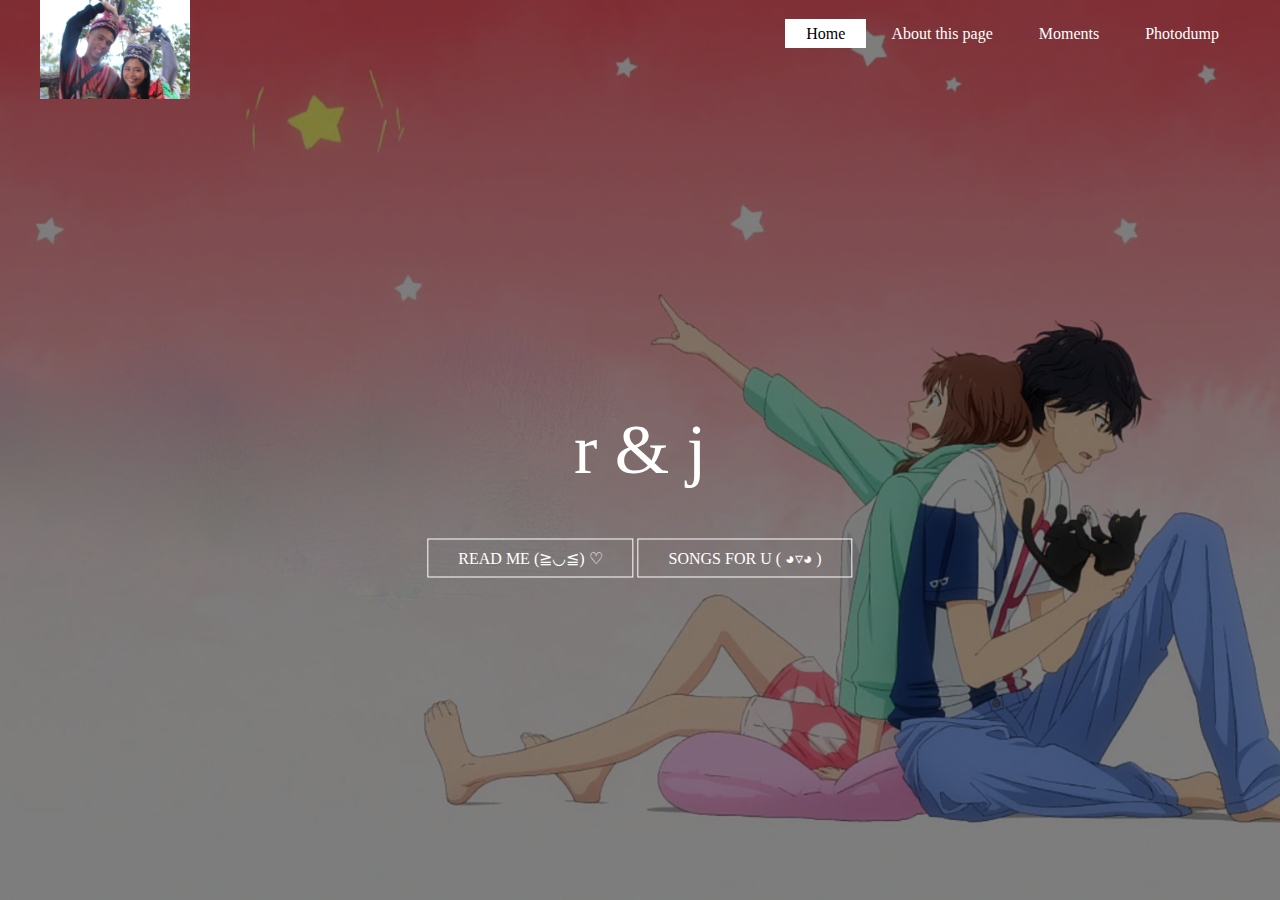
<file: index.html>
<!DOCTYPE html>
<html lang="en">
<head>
	<title>Para kay J</title>
	<link rel="stylesheet" type="text/css" href="css/style.css">
</head>
<body>
	<header>
		<div class="main">
			<div class="logo">
				 <img src="Logo.JPG">
			</div>
			<ul>
				<li class="active"><a href="#">Home</a></li>
				<li><a href="about%20this%20page.html">About this page</a></li>
				<li><a href="Moments.html">Moments</a></li>
				<li><a href="Photodump.html">Photodump</a></li>
			</ul>
		</div>
		<div class="title">
			<h1>r & j</h1>
		</div>

		<div class="button">
			<a href="Read%20me.html" class="btn">READ ME (≧◡≦) ♡</a>
			<a href="playlist.html" class="btn">SONGS FOR U ( ◕▿◕ )</a>
		</div>


	</header>
</body>
</html>
</file>
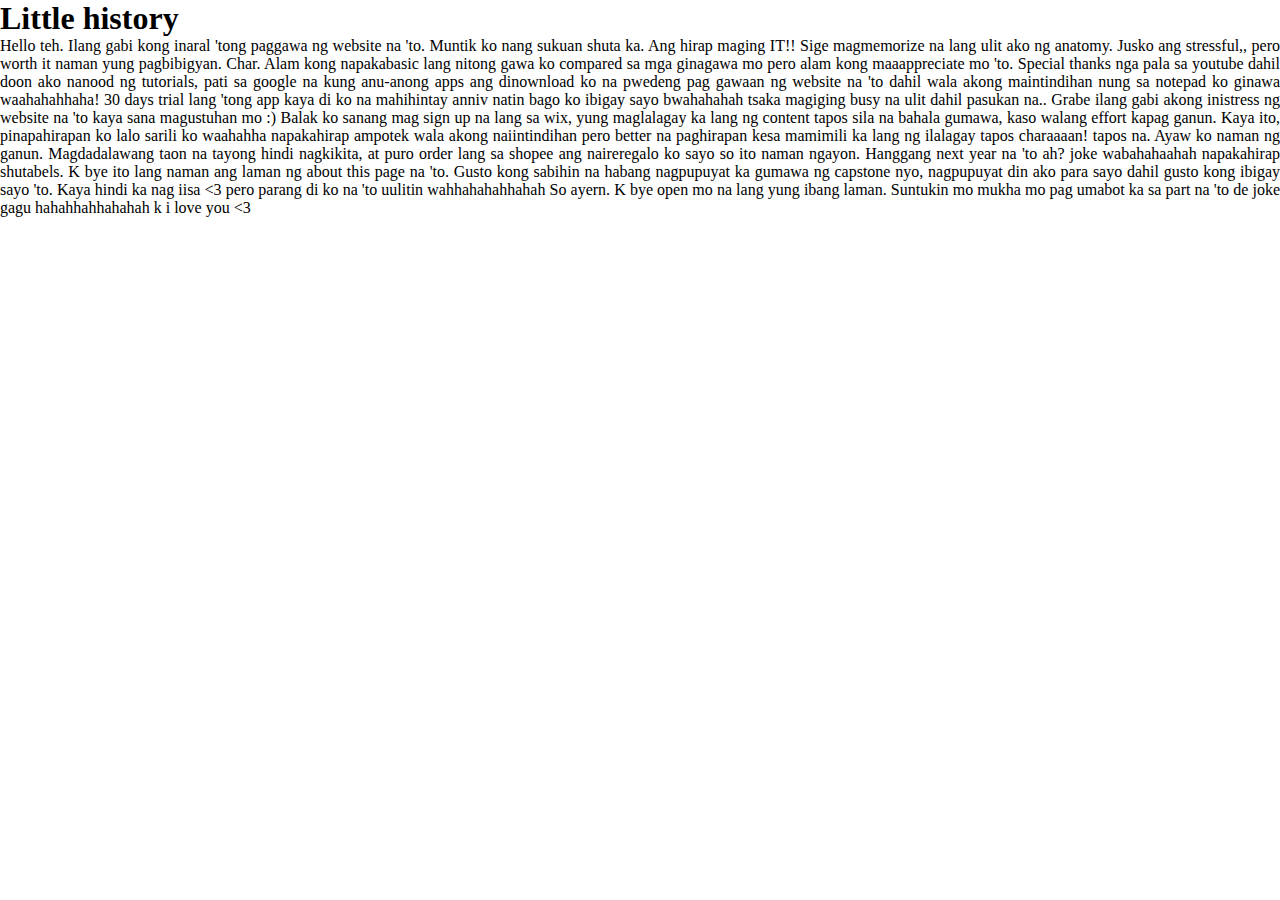
<file: about this page.html>
<html lang="en">
<head>
	<meta charset="utf-8">
	<title>About this page</title>
	<link rel="stylesheet" href="style.css">

</head>
<body>
	<h1>Little history</h1>

<div class="box">
<p align="justify">Hello teh. Ilang gabi kong inaral 'tong paggawa ng website na 'to. Muntik ko nang sukuan shuta ka. Ang hirap maging IT!! Sige magmemorize na lang ulit ako ng anatomy. Jusko ang stressful,, pero worth it naman yung pagbibigyan. Char. Alam kong napakabasic lang nitong gawa ko compared sa mga ginagawa mo pero alam kong maaappreciate mo 'to. Special thanks nga pala sa youtube dahil doon ako nanood ng tutorials, pati sa google na kung anu-anong apps ang dinownload ko na pwedeng pag gawaan ng website na 'to dahil wala akong maintindihan nung sa notepad ko ginawa waahahahhaha! 30 days trial lang 'tong app kaya di ko na mahihintay anniv natin bago ko ibigay sayo bwahahahah tsaka magiging busy na ulit dahil pasukan na.. Grabe ilang gabi akong inistress ng website na 'to kaya sana magustuhan mo :) Balak ko sanang mag sign up na lang sa wix, yung maglalagay ka lang ng content tapos sila na bahala gumawa, kaso walang effort kapag ganun. Kaya ito, pinapahirapan ko lalo sarili ko waahahha napakahirap ampotek wala akong naiintindihan pero better na paghirapan kesa mamimili ka lang ng ilalagay tapos charaaaan! tapos na. Ayaw ko naman ng ganun. Magdadalawang taon na tayong hindi nagkikita, at puro order lang sa shopee ang naireregalo ko sayo so ito naman ngayon. Hanggang next year na 'to ah? joke wabahahaahah napakahirap shutabels. K bye ito lang naman ang laman ng about this page na 'to. Gusto kong sabihin na habang nagpupuyat ka gumawa ng capstone nyo, nagpupuyat din ako para sayo dahil gusto kong ibigay sayo 'to. Kaya hindi ka nag iisa <3 pero parang di ko na 'to uulitin wahhahahahhahah So ayern. K bye open mo na lang yung ibang laman. Suntukin mo mukha mo pag umabot ka sa part na 'to de joke gagu hahahhahhahahah k i love you <3
</p>

</div>


</body>
</html>
</file>
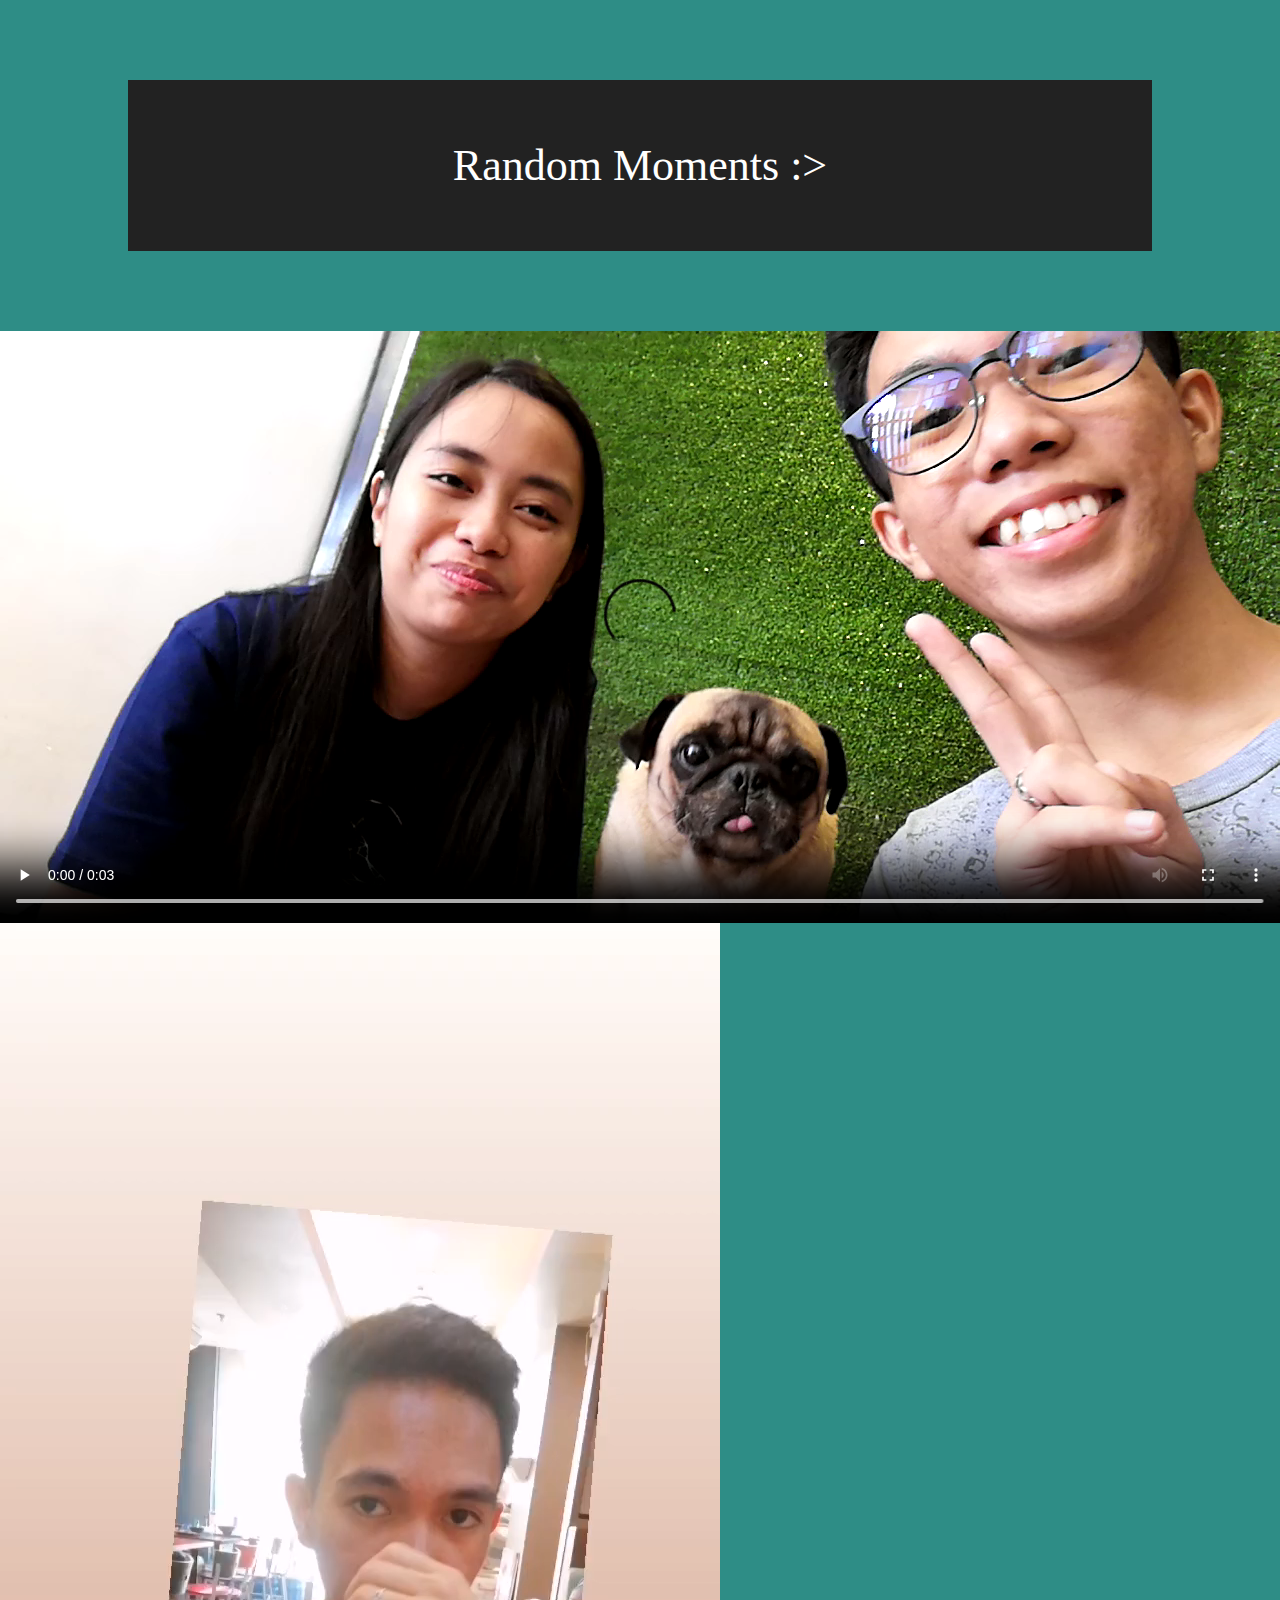
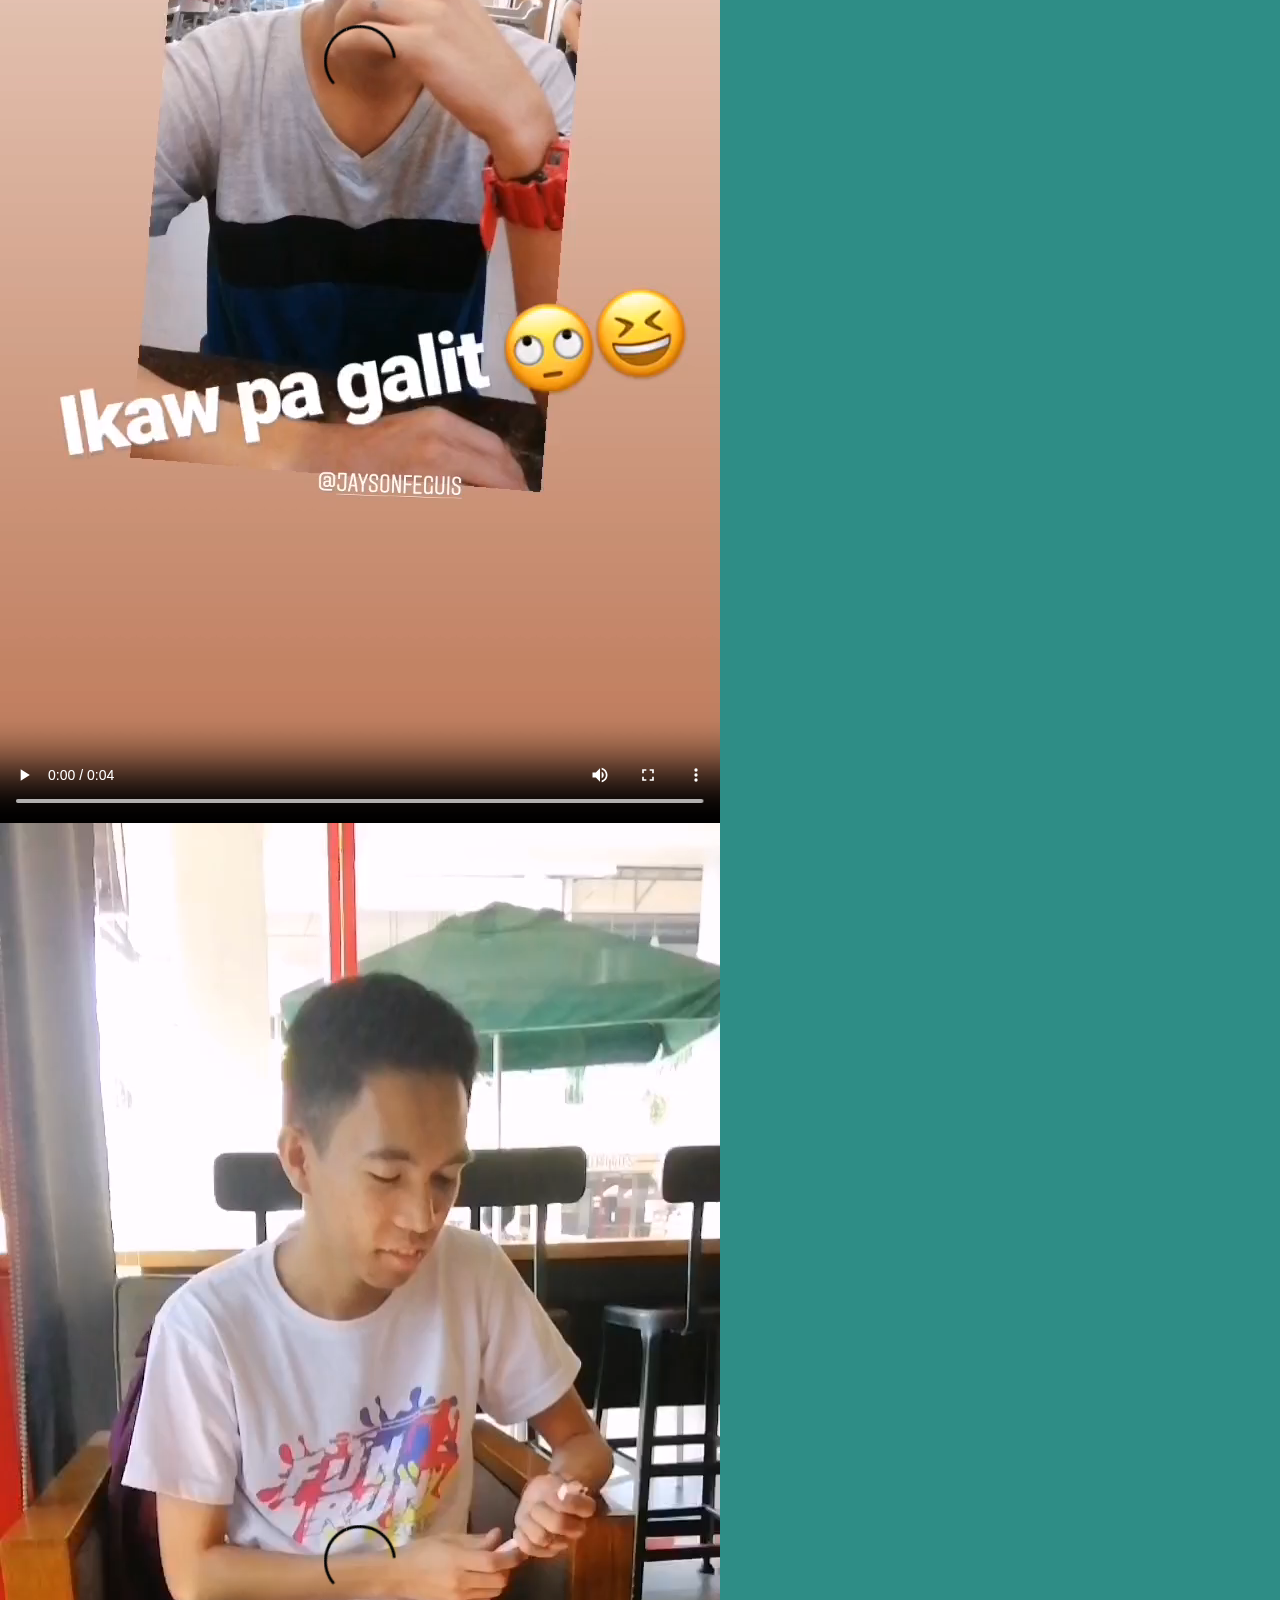
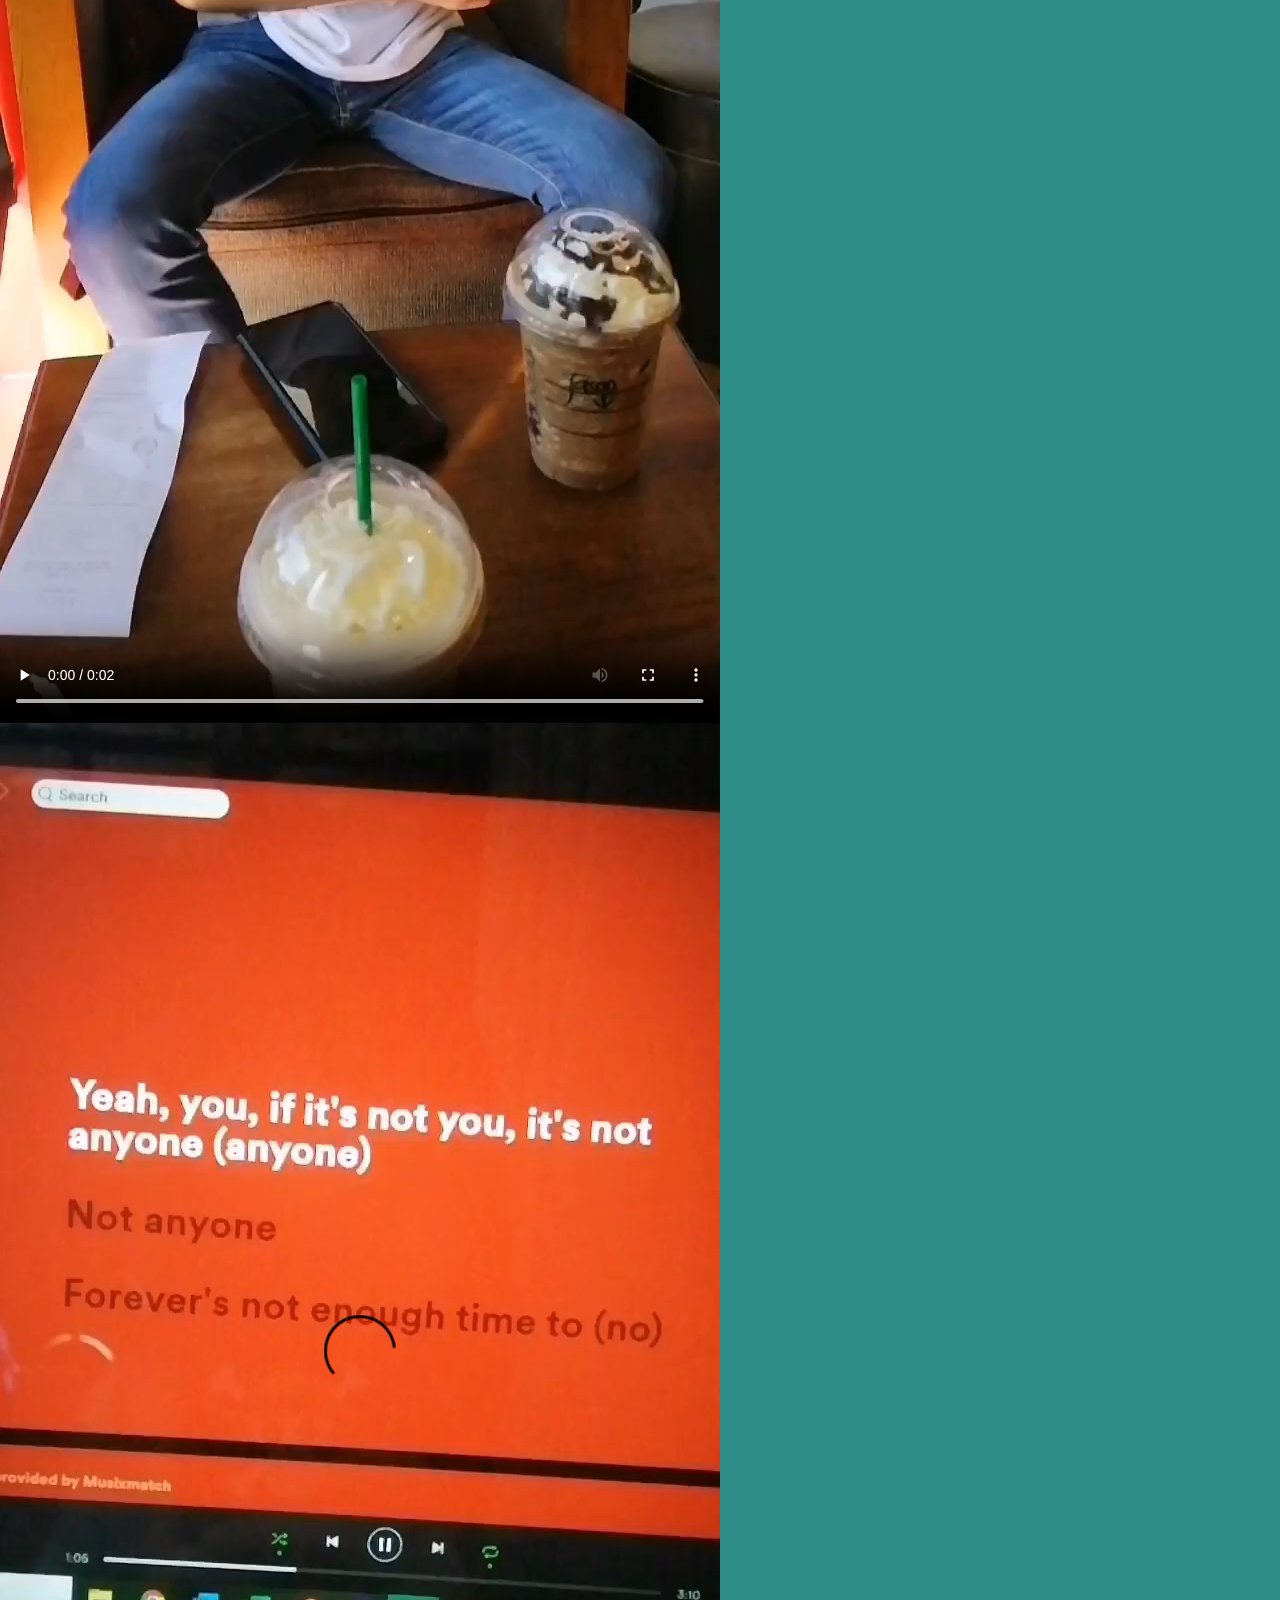
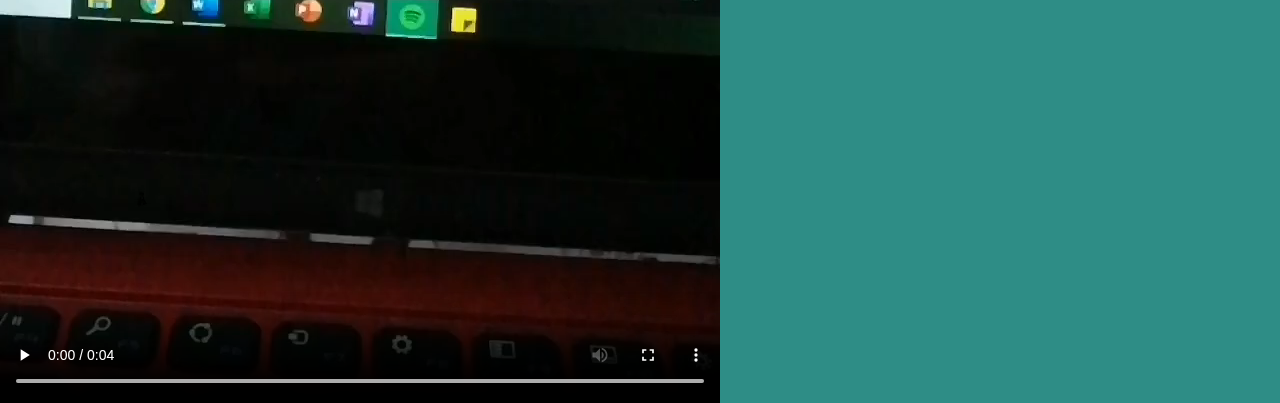
<file: Moments.html>
<html>
<head>
	<meta charset="utf-8">
	<title>Random Moments :></title>
	<link rel="stylesheet" type="text/css" href="css/style.css">
</head>
<body>
	<div class="container">
		<h1>Random Moments :></h1>

	</div>
	<video
	src="dog%20cafe.mp4" controls>
	</video>
	<video
	src="tokyo%20tokyo.mp4" controls>
	</video>
	<video
	src="sb.mp4" controls>
	</video>
	<video
	src="weh.mp4" controls>
	</video>

</body>
</html>
</file>
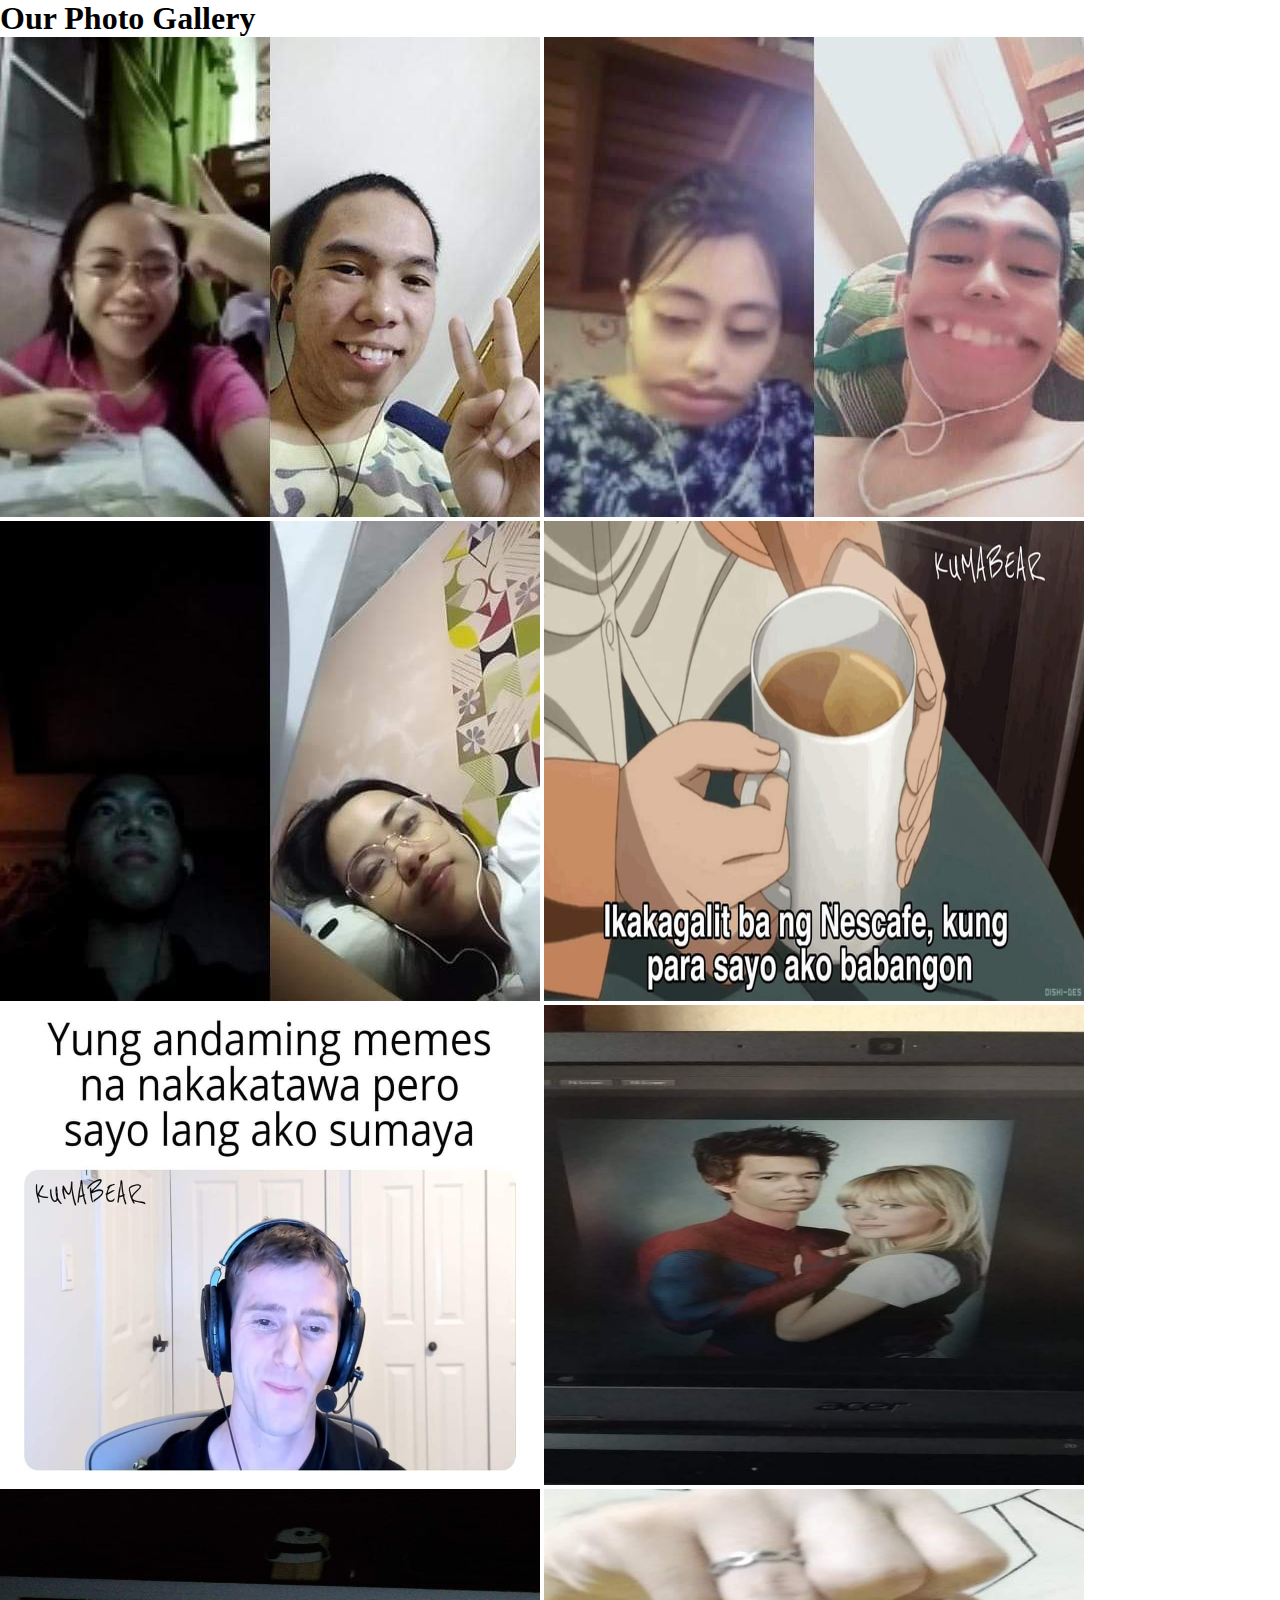
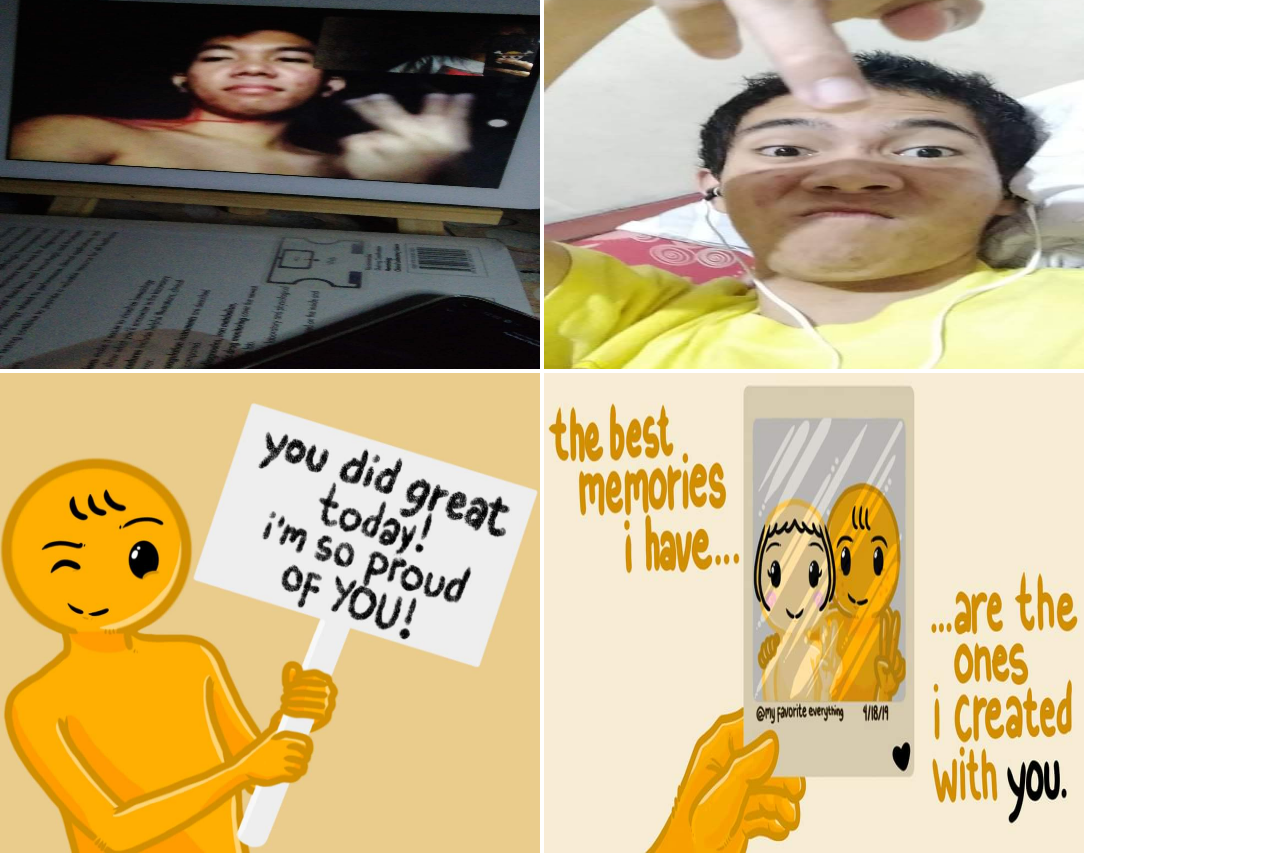
<file: Photodump.html>
<html lang="en">
<head>
	<meta charset="utf-8">
	<title>Photodump (✯◡✯)</title>
	<link rel="stylesheet" href="style.css">
</head>
<body>
	<div class="container">
		<h1>Our Photo Gallery</h1>
		<img src="image1.jpeg" width="540" height="480" alt="">
		<img src="image2.jpeg" width="540" height="480" alt="">
		<img src="image3.jpeg" width="540" height="480" alt="">
		<img src="image5.jpg" width="540" height="480" alt="">
		<img src="image6.jpg" width="540" height="480" alt="">
		<img src="image7.jpeg" width="540" height="480" alt="">
		<img src="image8.jpeg" width="540" height="480" alt="">
		<img src="image9.jpeg" width="540" height="480" alt="">
		<img src="image10.jpg" width="540" height="480" alt="">
		<img src="image12.jpg" width="540" height="480" alt="">
	</div>
</body>
</html>
</file>
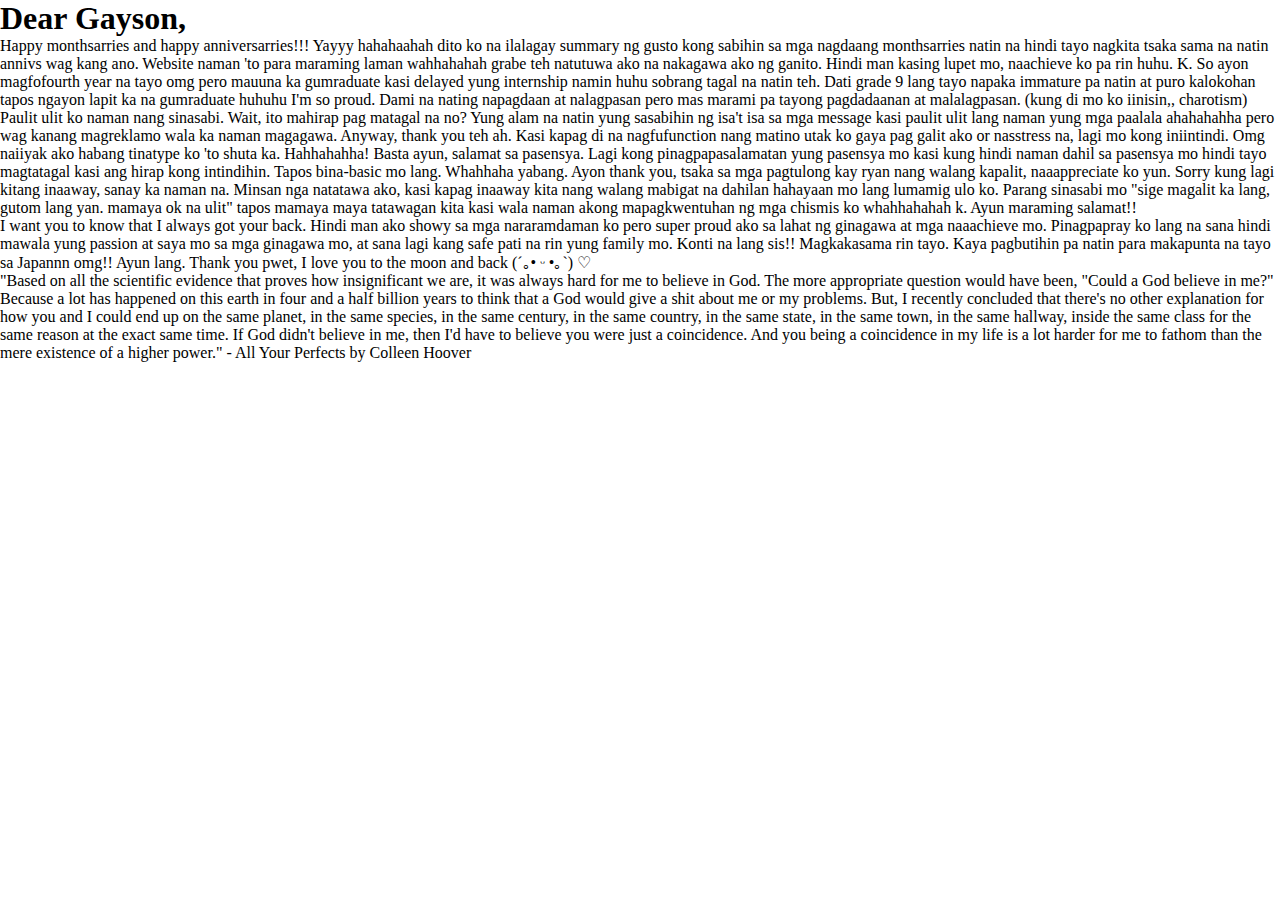
<file: Read me.html>
<html lang="en">
<head>
	<meta charset="utf-8">
	<title>Read me!!!</title>
	<link rel="stylesheet" href="style.css">
</head>
<body>
<div class="header">
	<h1>Dear Gayson,</h1>

	<p> 
		Happy monthsarries and happy anniversarries!!! Yayyy hahahaahah dito ko na ilalagay summary ng gusto kong sabihin sa mga nagdaang monthsarries natin na hindi tayo nagkita tsaka sama na natin annivs wag kang ano. Website naman 'to para maraming laman wahhahahah grabe teh natutuwa ako na nakagawa ako ng ganito. Hindi man kasing lupet mo, naachieve ko pa rin huhu. K. So ayon magfofourth year na tayo omg pero mauuna ka gumraduate kasi delayed yung internship namin huhu sobrang tagal na natin teh. Dati grade 9 lang tayo napaka immature pa natin at puro kalokohan tapos ngayon lapit ka na gumraduate huhuhu I'm so proud. Dami na nating napagdaan at nalagpasan pero mas marami pa tayong pagdadaanan at malalagpasan. (kung di mo ko iinisin,, charotism)
	</p>

	<p>
		Paulit ulit ko naman nang sinasabi. Wait, ito mahirap pag matagal na no? Yung alam na natin yung sasabihin ng isa't isa sa mga message kasi paulit ulit lang naman yung mga paalala ahahahahha pero wag kanang magreklamo wala ka naman magagawa. Anyway, thank you teh ah. Kasi kapag di na nagfufunction nang matino utak ko gaya pag galit ako or nasstress na, lagi mo kong iniintindi. Omg naiiyak ako habang tinatype ko 'to shuta ka. Hahhahahha! Basta ayun, salamat sa pasensya. Lagi kong pinagpapasalamatan yung pasensya mo kasi kung hindi naman dahil sa pasensya mo hindi tayo magtatagal kasi ang hirap kong intindihin. Tapos bina-basic mo lang. Whahhaha yabang. Ayon thank you, tsaka sa mga pagtulong kay ryan nang walang kapalit, naaappreciate ko yun. Sorry kung lagi kitang inaaway, sanay ka naman na. Minsan nga natatawa ako, kasi kapag inaaway kita nang walang mabigat na dahilan hahayaan mo lang lumamig ulo ko. Parang sinasabi mo "sige magalit ka lang, gutom lang yan. mamaya ok na ulit" tapos mamaya maya tatawagan kita kasi wala naman akong mapagkwentuhan ng mga chismis ko whahhahahah k. Ayun maraming salamat!!
	</p>

	<p>
		I want you to know that I always got your back. Hindi man ako showy sa mga nararamdaman ko pero super proud ako sa lahat ng ginagawa at mga naaachieve mo. Pinagpapray ko lang na sana hindi mawala yung passion at saya mo sa mga ginagawa mo, at sana lagi kang safe pati na rin yung family mo. Konti na lang sis!! Magkakasama rin tayo. Kaya pagbutihin pa natin para makapunta na tayo sa Japannn omg!! Ayun lang. Thank you pwet, I love you to the moon and back (´｡• ᵕ •｡`) ♡
	</p>

	<p>
		"Based on all the scientific evidence that proves how insignificant we are, it was always hard for me to believe in God. The more appropriate question would have been, "Could a God believe in me?" Because a lot has happened on this earth in four and a half billion years to think that a God would give a shit about me or my problems. But, I recently concluded that there's no other explanation for how you and I could end up on the same planet, in the same species, in the same century, in the same country, in the same state, in the same town, in the same hallway, inside the same class for the same reason at the exact same time. If God didn't believe in me, then I'd have to believe you were just a coincidence. And you being a coincidence in my life is a lot harder for me to fathom than the mere existence of a higher power." - All Your Perfects by Colleen Hoover
	</p>
</div>
</body>
</html>
</file>
<file: css/style.css>
body {
	font-family: Verdana, Geneva, Tahoma, sans-serif;
}

header{
	background-image:linear-gradient(rgba(0,0,0,0.5),rgba(0,0,0,0.5)), url(../1.png);
	height: 100vh;
	background-size: cover;
	background-position: center;
}

ul{
	float: right;
	list-style-type: none;
	margin-top: 25px;
}

ul li{
	display: inline-block;
}

ul li a{
	text-decoration: none;
	color: #ffffff;
	padding: 5px 20px;
	border: 1px solid transparent;
	transition: 0.6s ease;
}

ul li a:hover{
	background-color: #ffffff;
	color: #000000;
}

ul li.active a{
	background-color: #ffffff;
	color: #000000;
}
.logo img{
	float: left;
	width: 150px;
	height: auto;
}

.main{
	max-width: 1200px;
	margin: auto;
}

.title{
	position: absolute;
	top: 50%;
	left: 50%;
	transform: translate(-50%,-50%);
}

.title h1{
	color: #ffffff;
	font-size: 70px;

}

.button{
	position: absolute;
	top: 62%;
	left: 50%;
	transform: translate(-50%,-50%);
}

.btn{
	border: 1px solid #ffffff;
	padding: 10px 30px;
	color: #ffffff;
	text-decoration: none;
	transition: 0.6s ease;

}

.btn:hover{
	background-color: #ffffff;
	color: #000000;


}

.title .button .btn .Read_me {
	margin: 0;
	padding: 0;
}
body{
	margin: 0;
	padding: 0;
	font-family: Arial sans-serif;
}
.header{
	height: 100vh;
	width: 100%;
	background-size: cover;
	background: url("darling.png") no-repeat center;
}

.main .Photodump{
	margin: 0;
	padding: 0;
	box-sizing: border-box;
	font-family: sans-serif;
}

input{
	display: none;
}

.container{
	width: 100%;
	text-align: center;
}
h1{
	font-weight: normal;
	font-size: 35px;
	position: relative;
	margin: 40px 0;
}

.title .button .btn .Moments{
	margin: 0;
	padding: 0;
}
body{
	background: #2e8d86;
}

.container{
	width: 80%;
	margin: 80px auto;
}
.container h1{
	padding: 60px 0;
	color: #ffffff;
	font-size: 44px;
	text-align: center;
}


.title .button .btn .Songs_for_u {
	margin: 0; padding: 0;
	box-sizing: border-box;
}

.html{
	font-size: 80%;
}

.container{
	background: #222222;
}

.container .heading{
	font-size: 3rem;
	padding:2rem 0;
	text-align: center;
	font-family: Verdana, Geneva, Tahoma, sans-serif;
	text-shadow: 0 .5rem 1rem #000000;
	color: #ffffff;
}

.container .music-container{
	display: flex;
	align-items: center;
	flex-flow: column;
}

.container .music-container .box{
	height: 16rem;
	width: 80%;
	display: flex;
	align-items: center;
	background: #fff9e3;
	border-radius: 1rem;
	box-shadow: 0 .5rem 1rem #000000;
	overflow: hidden;
	margin: 2rem;
}

.container .music-container .box .image{
	height: 100%;
	width: 25%;
}

.container .music-container .box .image img{
	height: 100%;
	width: 100%;
	object-fit: cover;
}

.container .music-container .box .music{
	width: 75%;
}

.container .music-container .box .music audio{
	width: 100%;
	outline: none;
}

.container .music-container .box .music audio::-webkit-media-controls-eclosure{
	background: none;
}

@media (max-width:600px) {
	.container .music-container .box {
		height: 27rem;
		width: 90%;
		flex-flow: column;
	}

	.container .music-container .box .image{
		height: 80%;
		width: 100%;
	}

	.container .music-container .box .image .music{
		height: 80%;
		width: 100%;
	}


}
</file>
<file: style.css>
*{
   margin: 0; padding: 0;
}
</file>
